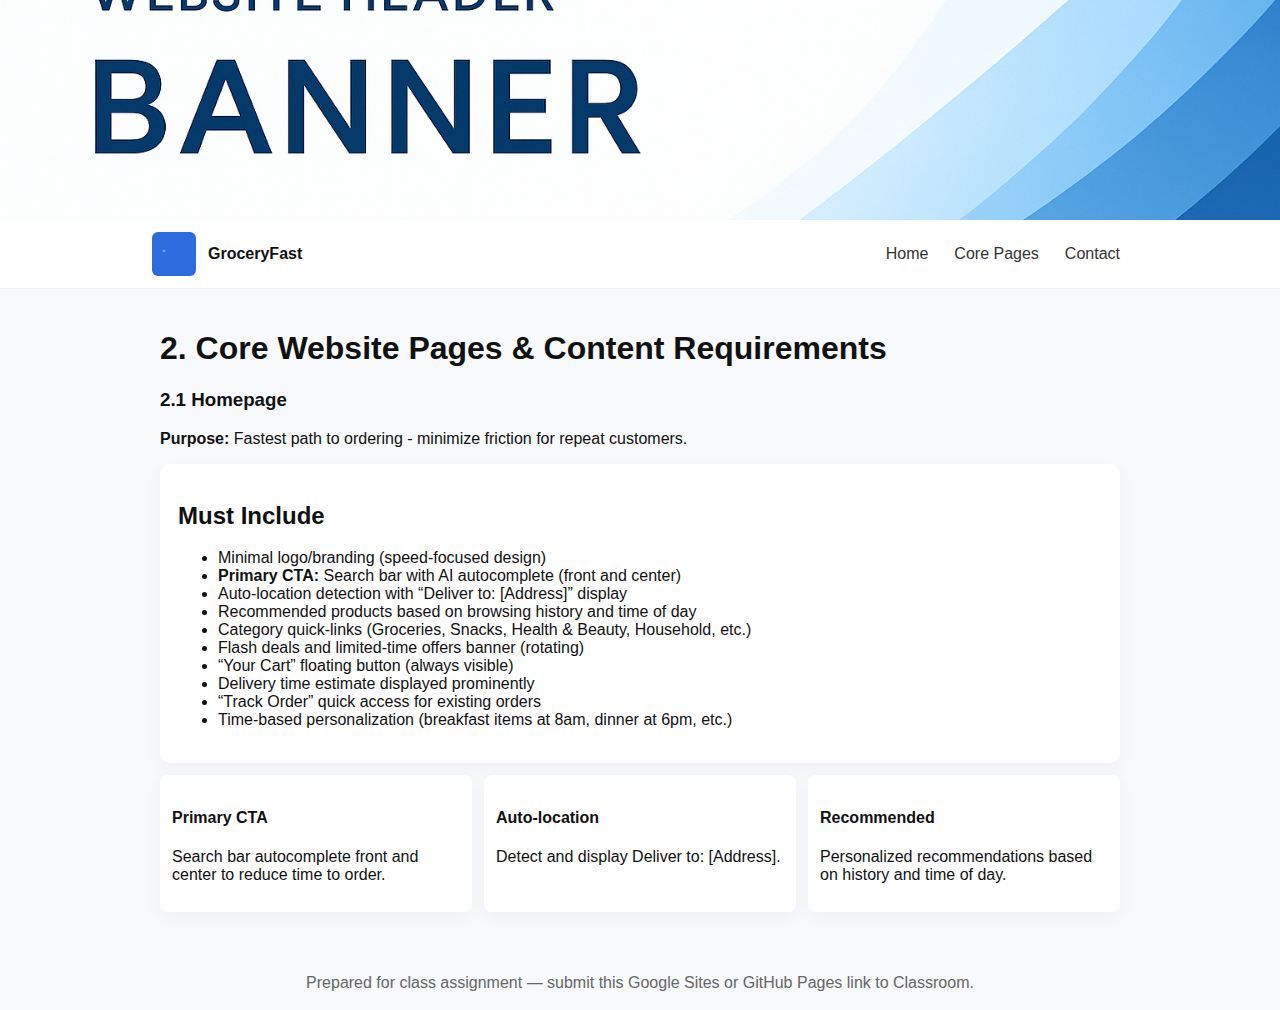
<file: index.html>
<!doctype html>
<html lang="en"><head><meta charset="utf-8"/><meta name="viewport" content="width=device-width,initial-scale=1"/>
<title>Homepage - Core Website Requirements</title><link rel="stylesheet" href="styles.css"></head><body>
<header class="header">
  <img class="banner" src="banner.png" alt="banner">
  <div class="container nav">
    <div class="brand"><img class="logo" src="logo.png" alt="logo"><strong>GroceryFast</strong></div>
    <div class="navlinks"><a href="index.html">Home</a><a href="core_pages.html">Core Pages</a><a href="contact.html">Contact</a></div>
  </div>
</header>
<main class="container">
  <section class="hero-title">
    <h1>2. Core Website Pages &amp; Content Requirements</h1>
    <h3>2.1 Homepage</h3>
    <p><strong>Purpose:</strong> Fastest path to ordering - minimize friction for repeat customers.</p>
  </section>

  <section class="must">
    <h2>Must Include</h2>
    <ul>
      <li>Minimal logo/branding (speed-focused design)</li>
      <li><strong>Primary CTA:</strong> Search bar with AI autocomplete (front and center)</li>
      <li>Auto-location detection with “Deliver to: [Address]” display</li>
      <li>Recommended products based on browsing history and time of day</li>
      <li>Category quick-links (Groceries, Snacks, Health &amp; Beauty, Household, etc.)</li>
      <li>Flash deals and limited-time offers banner (rotating)</li>
      <li>“Your Cart” floating button (always visible)</li>
      <li>Delivery time estimate displayed prominently</li>
      <li>“Track Order” quick access for existing orders</li>
      <li>Time-based personalization (breakfast items at 8am, dinner at 6pm, etc.)</li>
    </ul>
  </section>

  <section class="grid">
    <div class="card"><h4>Primary CTA</h4><p>Search bar autocomplete front and center to reduce time to order.</p></div>
    <div class="card"><h4>Auto-location</h4><p>Detect and display Deliver to: [Address].</p></div>
    <div class="card"><h4>Recommended</h4><p>Personalized recommendations based on history and time of day.</p></div>
  </section>
</main>
<footer class="footer">Prepared for class assignment — submit this Google Sites or GitHub Pages link to Classroom.</footer>
<script src="script.js"></script></body></html>
</file>
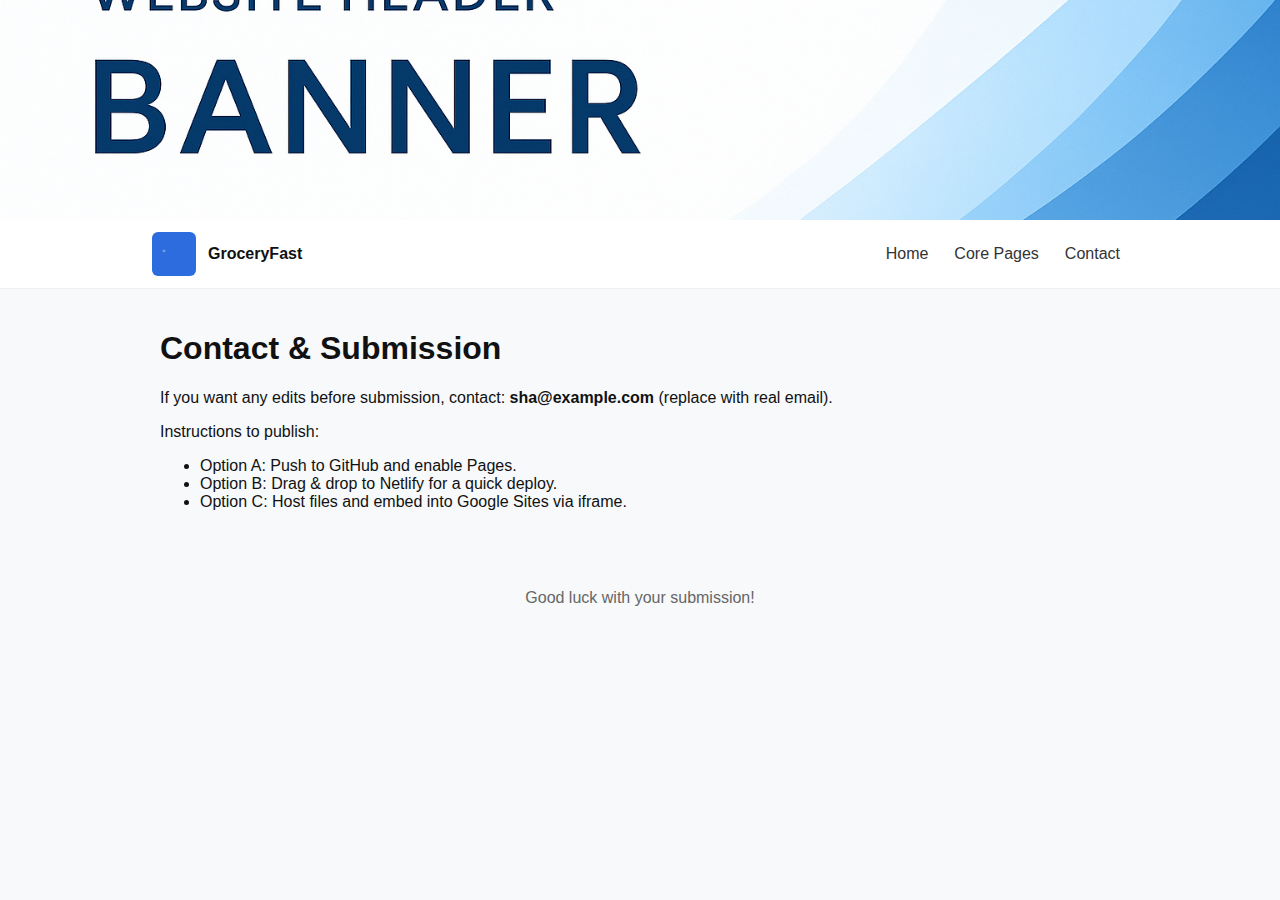
<file: contact.html>
<!doctype html>
<html lang="en"><head><meta charset="utf-8"/><meta name="viewport" content="width=device-width,initial-scale=1"/>
<title>Contact</title><link rel="stylesheet" href="styles.css"></head><body>
<header class="header"><img class="banner" src="banner.png" alt="banner"><div class="container nav"><div class="brand"><img class="logo" src="logo.png" alt="logo"><strong>GroceryFast</strong></div><div class="navlinks"><a href="index.html">Home</a><a href="core_pages.html">Core Pages</a><a href="contact.html">Contact</a></div></div></header>
<main class="container">
  <h1>Contact & Submission</h1>
  <p>If you want any edits before submission, contact: <strong>sha@example.com</strong> (replace with real email).</p>
  <p>Instructions to publish:</p>
  <ul>
    <li>Option A: Push to GitHub and enable Pages.</li>
    <li>Option B: Drag & drop to Netlify for a quick deploy.</li>
    <li>Option C: Host files and embed into Google Sites via iframe.</li>
  </ul>
</main>
<footer class="footer">Good luck with your submission!</footer>
<script src="script.js"></script></body></html>
</file>
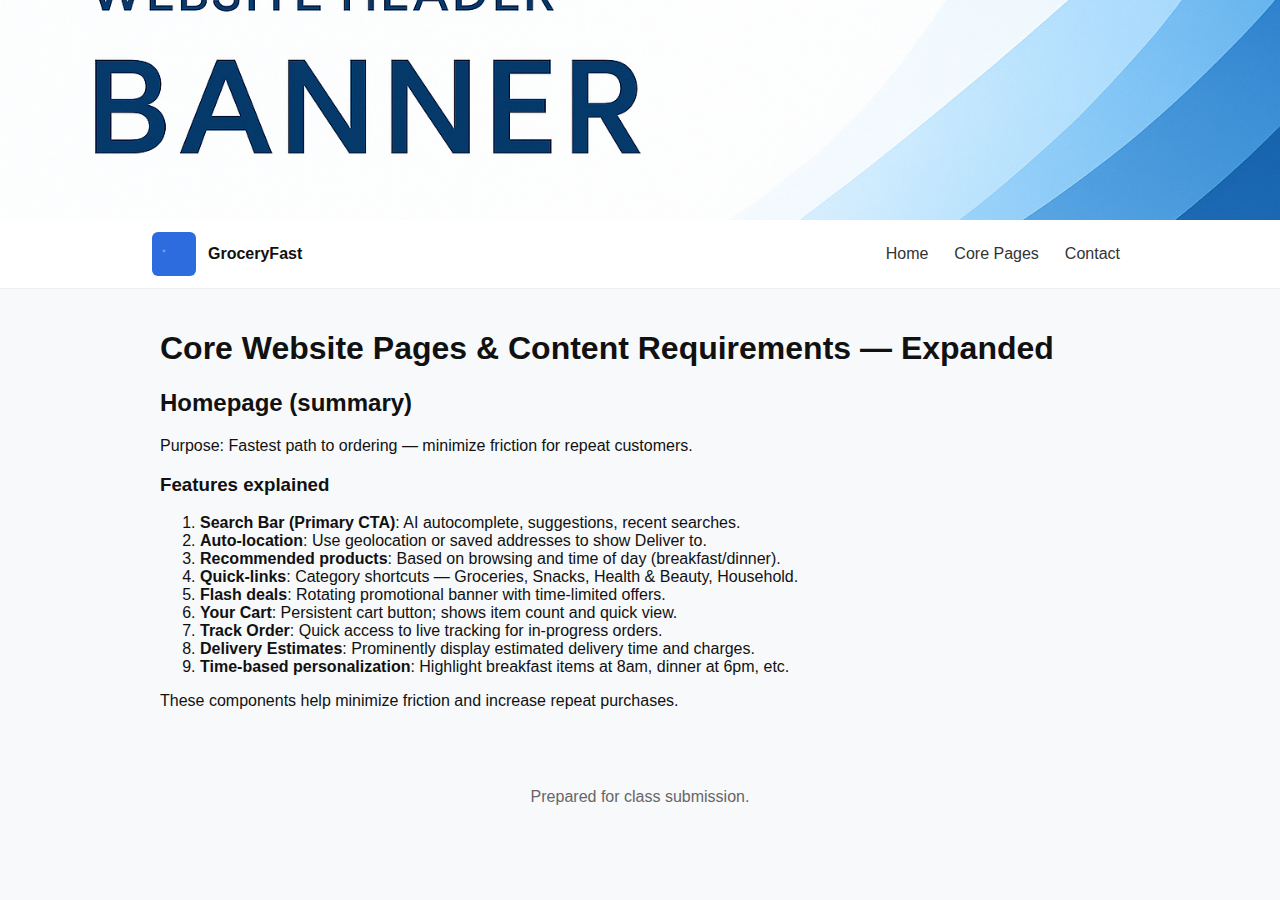
<file: core_pages.html>
<!doctype html>
<html lang="en"><head><meta charset="utf-8"/><meta name="viewport" content="width=device-width,initial-scale=1"/>
<title>Core Pages - Details</title><link rel="stylesheet" href="styles.css"></head><body>
<header class="header"><img class="banner" src="banner.png" alt="banner"><div class="container nav"><div class="brand"><img class="logo" src="logo.png" alt="logo"><strong>GroceryFast</strong></div><div class="navlinks"><a href="index.html">Home</a><a href="core_pages.html">Core Pages</a><a href="contact.html">Contact</a></div></div></header>
<main class="container">
  <h1>Core Website Pages &amp; Content Requirements — Expanded</h1>
  <h2>Homepage (summary)</h2>
  <p>Purpose: Fastest path to ordering — minimize friction for repeat customers.</p>
  <h3>Features explained</h3>
  <ol>
    <li><strong>Search Bar (Primary CTA)</strong>: AI autocomplete, suggestions, recent searches.</li>
    <li><strong>Auto-location</strong>: Use geolocation or saved addresses to show Deliver to.</li>
    <li><strong>Recommended products</strong>: Based on browsing and time of day (breakfast/dinner).</li>
    <li><strong>Quick-links</strong>: Category shortcuts — Groceries, Snacks, Health &amp; Beauty, Household.</li>
    <li><strong>Flash deals</strong>: Rotating promotional banner with time-limited offers.</li>
    <li><strong>Your Cart</strong>: Persistent cart button; shows item count and quick view.</li>
    <li><strong>Track Order</strong>: Quick access to live tracking for in-progress orders.</li>
    <li><strong>Delivery Estimates</strong>: Prominently display estimated delivery time and charges.</li>
    <li><strong>Time-based personalization</strong>: Highlight breakfast items at 8am, dinner at 6pm, etc.</li>
  </ol>
  <p>These components help minimize friction and increase repeat purchases.</p>
</main>
<footer class="footer">Prepared for class submission.</footer>
<script src="script.js"></script></body></html>
</file>
<file: styles.css>
:root{--bg:#f7f9fb;--accent:#2d6cdf;--muted:#666;--card:#fff}
*{box-sizing:border-box}body{font-family:Arial,Helvetica,sans-serif;margin:0;background:var(--bg);color:#111}
.header{background:#fff;border-bottom:1px solid #eee} .banner{width:100%;height:220px;object-fit:cover;display:block}
.container{max-width:1000px;margin:0 auto;padding:20px}
.nav{display:flex;gap:12px;align-items:center;justify-content:space-between;padding:12px}
.brand{display:flex;gap:12px;align-items:center} .logo{width:44px;height:44px;border-radius:6px}
.navlinks a{margin-left:10px;text-decoration:none;color:#333;padding:8px;border-radius:6px}
.hero-title{margin-top:8px}
.must{background:var(--card);padding:18px;border-radius:10px;box-shadow:0 6px 18px rgba(13,38,76,0.04)}
.grid{display:grid;grid-template-columns:repeat(3,1fr);gap:12px;margin-top:12px}
.card{background:var(--card);padding:12px;border-radius:8px;box-shadow:0 6px 18px rgba(13,38,76,0.04)}
.footer{padding:18px;text-align:center;color:var(--muted);margin-top:24px}
@media(max-width:800px){.grid{grid-template-columns:1fr} .nav{flex-direction:column;align-items:flex-start}}
</file>
